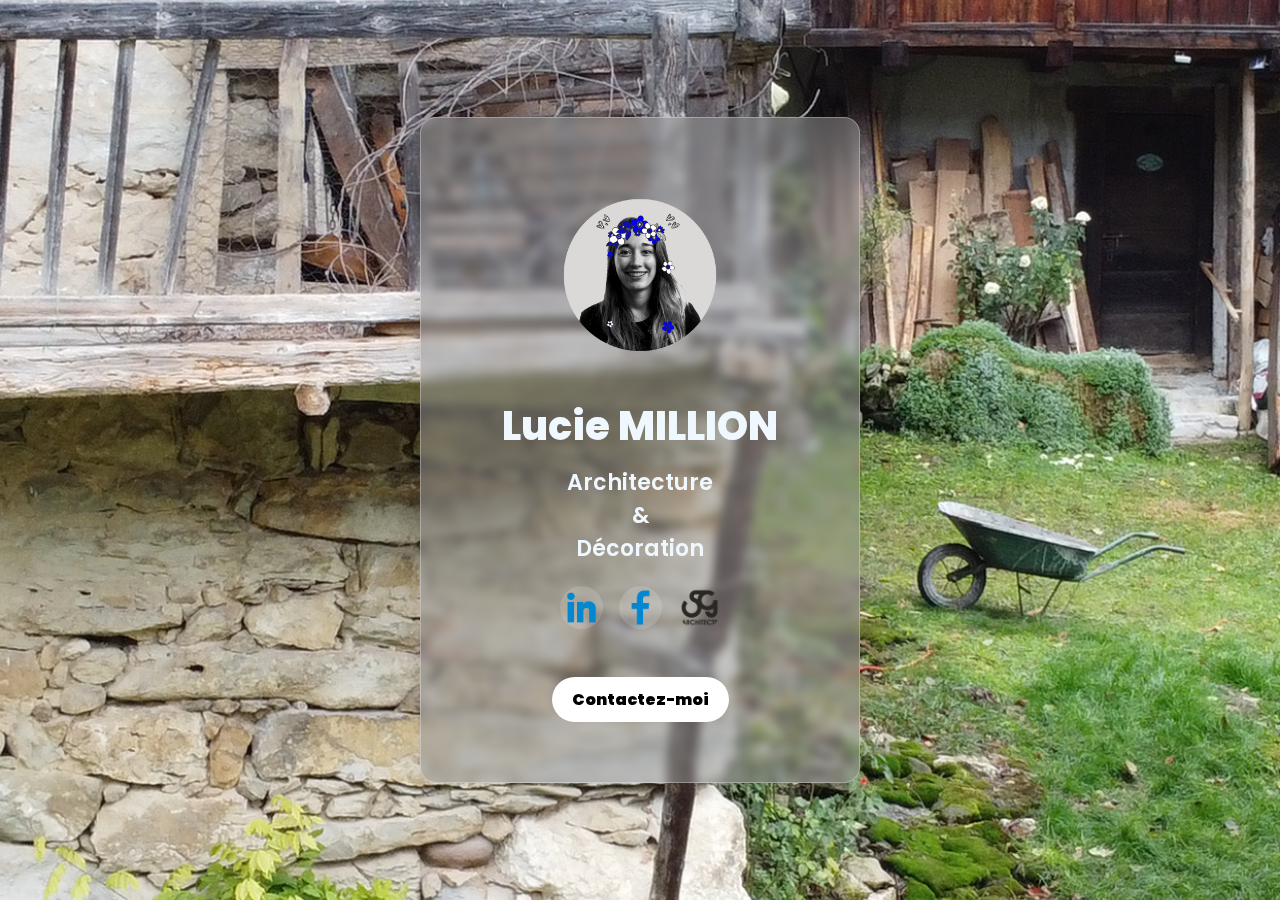
<file: index_m.html>
<!DOCTYPE html>
<html>
    <head>
        <meta name="viewport" content="width=device-width, initial-scale=1.0">
        <link rel="preconnect" href="https://fonts.googleapis.com">
        <link rel="preconnect" href="https://fonts.gstatic.com" crossorigin>
        <link href="https://fonts.googleapis.com/css2?family=Poppins:wght@100&display=swap" rel="stylesheet">
        <title>Carte de Visite - Lucie</title>
        <link rel="stylesheet" href="style_m.css">
    </head> 
    <body>
        <div class="container">
            <div class="carte" data-tilt>
                <img src="Media/lucie2.jpg">
                <h2>Lucie MILLION</h2>
                <p>Architecture<br>&<br>Décoration</p>
                <div class="reseau">
                    <a href="https://www.linkedin.com/in/lucie-million-0318a5128/?originalSubdomain=fr"><img src="Media/link.png"></a>
                    <a href="https://www.facebook.com/lucie.million.7"><img src="Media/fb.png"></a>
                    <a href="https://sg-architecte.com//"><img src="Media/sg.png"></a>
                </div>
                <a href="mailto:luciemillion@orange.fr" class="bouton">Contactez-moi</a>
            </div>
        </div>
        <script src="vanilla-tilt.babel.js"></script>
    </body>
</html>
</file>
<file: style_m.css>
*{
    margin: 0;
    padding: 0;
    box-sizing: border-box;
    font-family: 'Poppins', sans-serif;
}

.container{
    width: 100%;
    height: 100vh;
    background-image: url(Media/DJI_0640_m.jpg);
    background-position: center;
    background-size: cover;
    display: flex;
    align-items: center;
    justify-content: center;
}

.carte{
    width: 90%;
    max-width: 440px;
    color: aliceblue;
    text-align: center;
    padding: 50px 35px;
    border: 1px solid rgb(255, 255, 255, 0.3);
    background: rgba(150, 150, 150, 0.5);
    border-radius: 16px;
    box-shadow: 0 4px 30px rgba(0, 0, 0, 0.1);
    backdrop-filter: blur(5px);
}

.carte img{
    width: 100%;
    max-width: 300px;
    border-radius: 50%;
    margin: 0 auto;
}

.carte h2{
    font-size: 40px;
    font-weight: 800;
    margin-top: 7px;
}

.carte p{
    font-size: 22px;
    font-weight: 600;
    margin: 10px auto;
    max-width: 330px;
}

.carte .reseau img{
    width: 45px;
    border-radius: 50%;
    margin: 10px 5px;
    transition: background 0.5s;
}

.carte .reseau img:hover{
    background:whitesmoke;
}

.bouton{
    text-decoration: none;
    display: inline-block;
    font-size: 16px;
    font-weight: 900;
    background: #fff;
    color: rgb(0, 0, 0);
    padding: 10px 20px;
    border-radius: 30px;
    margin: 30px 0 10px;
}

.footer{
    position: absolute;
    bottom: 0;
    right: 0;
    display: flex;
    justify-content: center;
    align-items: center;
    padding: 5px;
    background-color: rgba(255, 255, 255, 0.8);
    border-radius: 30px 0px 0px 0px;
    border: 1px solid rgb(0, 0, 0, 0.3);
}

.footer img{
    width: 20px;
    margin-right: 5px;
    margin-left: 5px;
}

.footer p{
    font-size: 10px;
    font-weight: 600;
}
</file>
